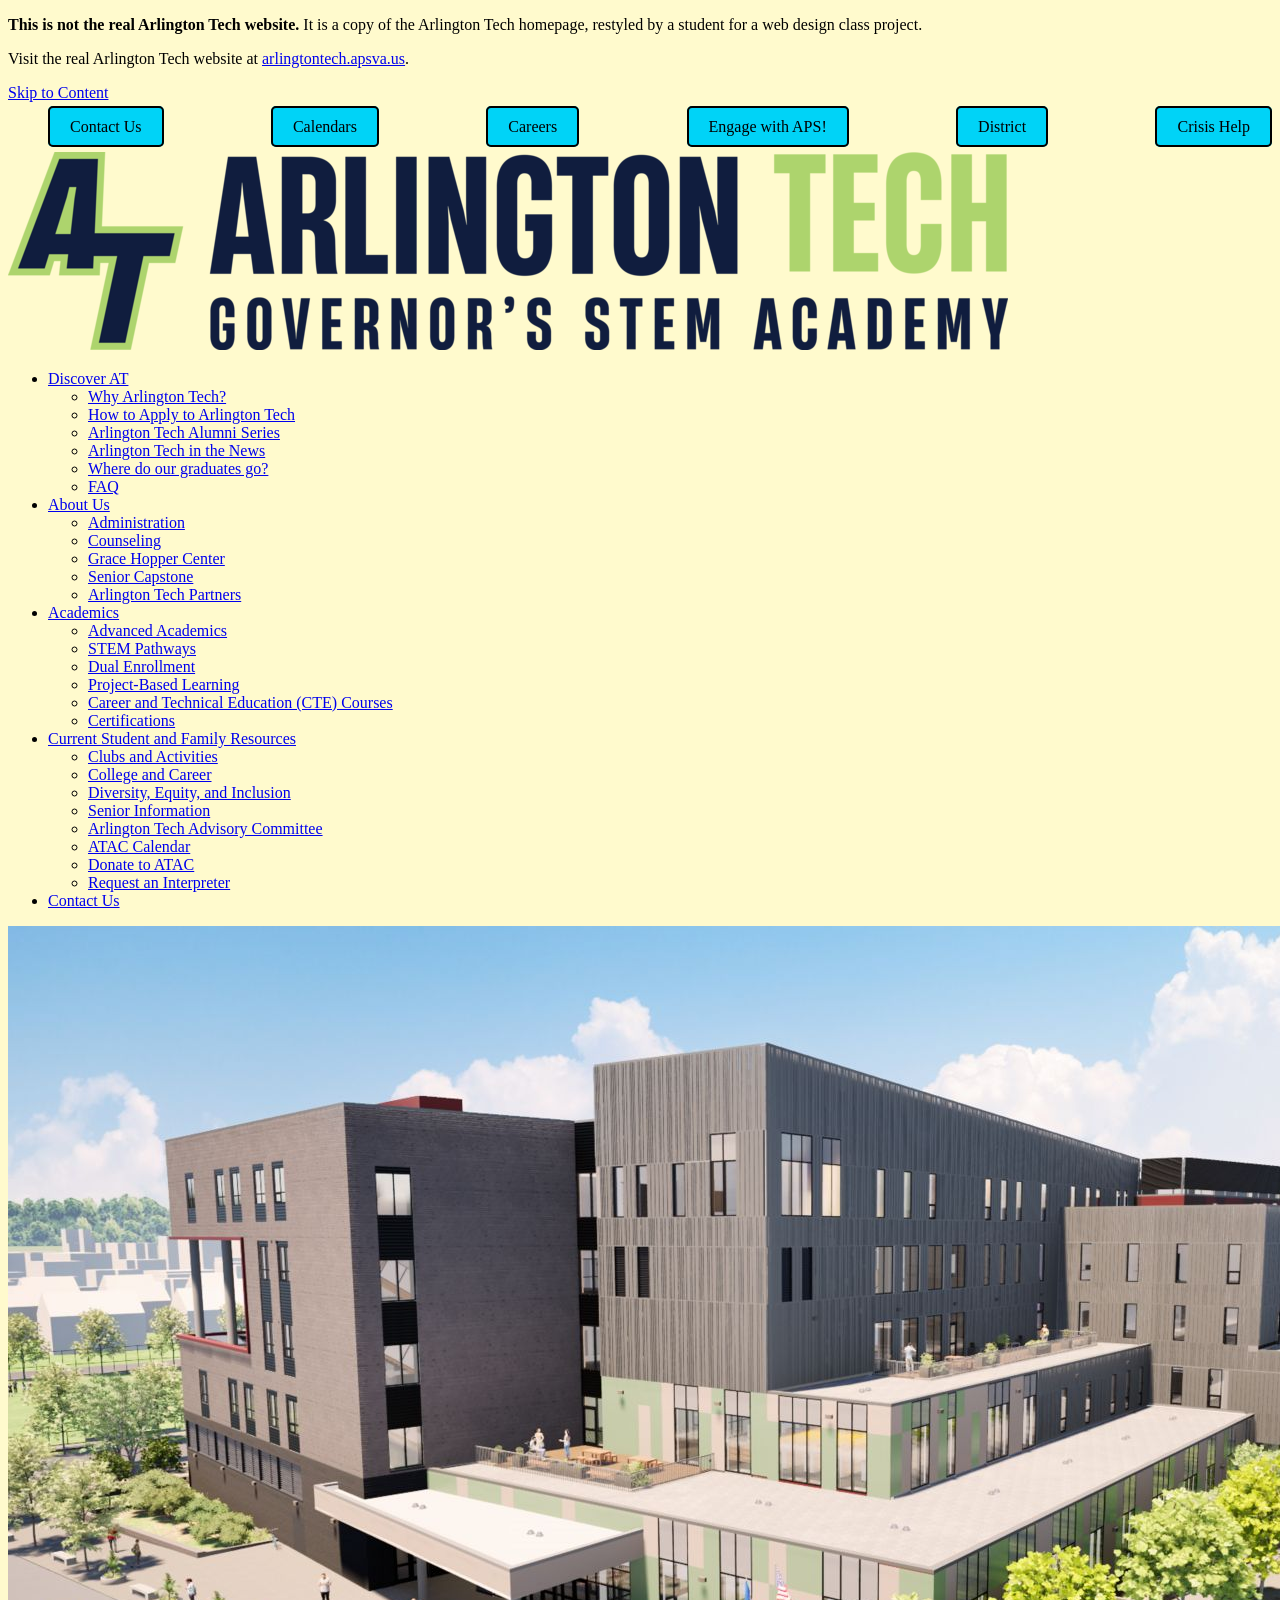
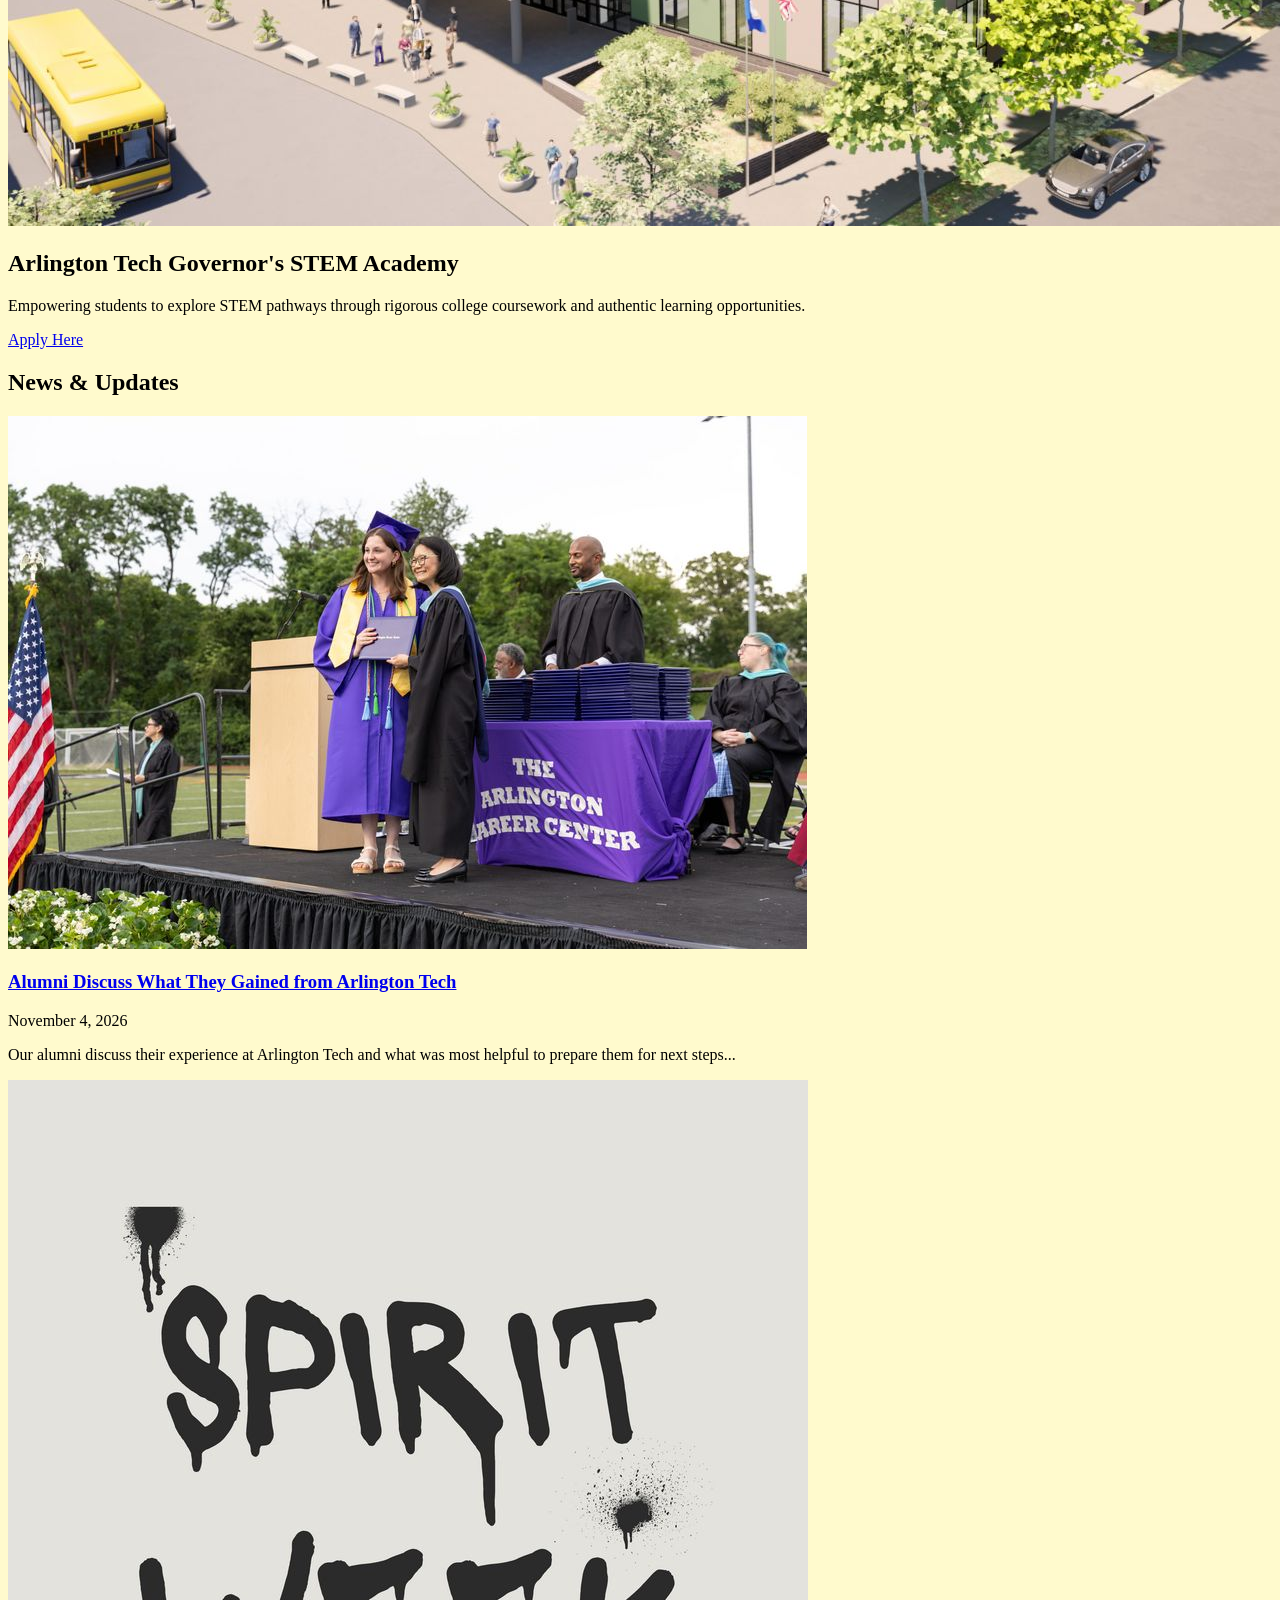
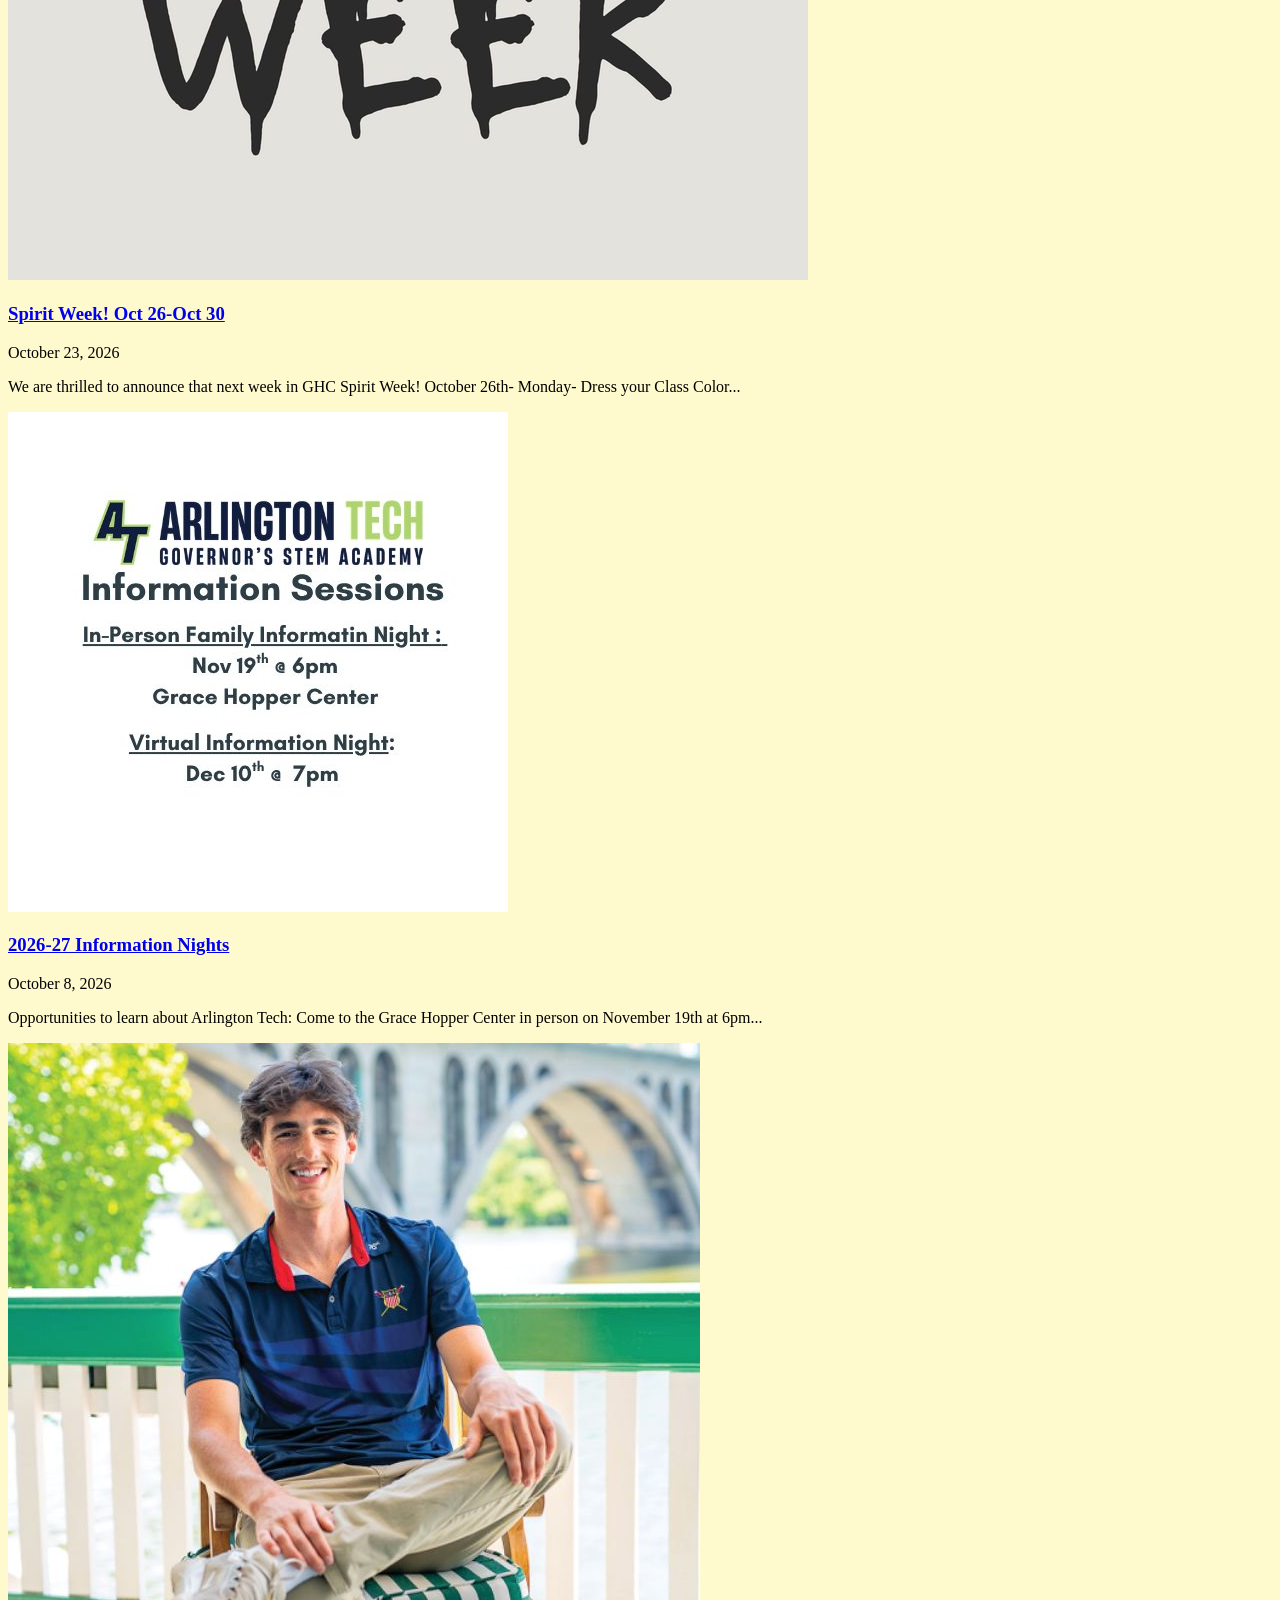
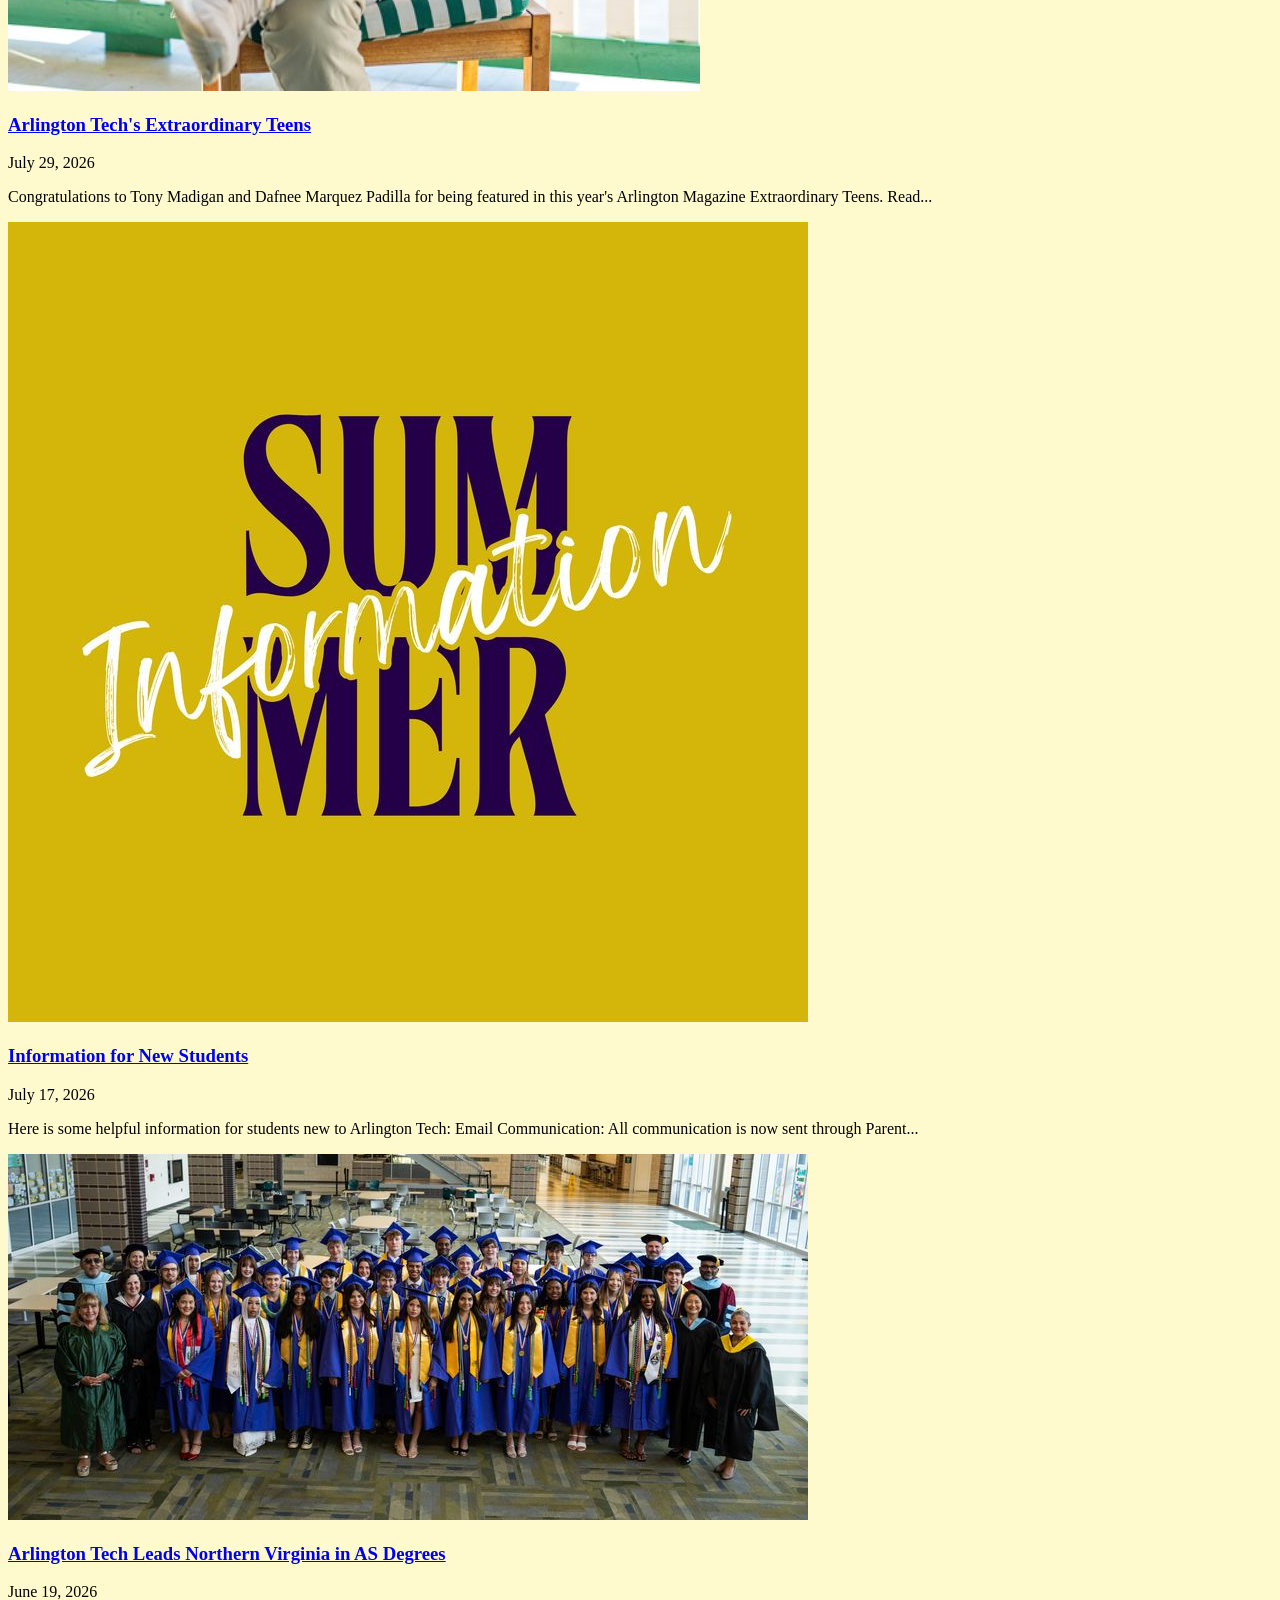
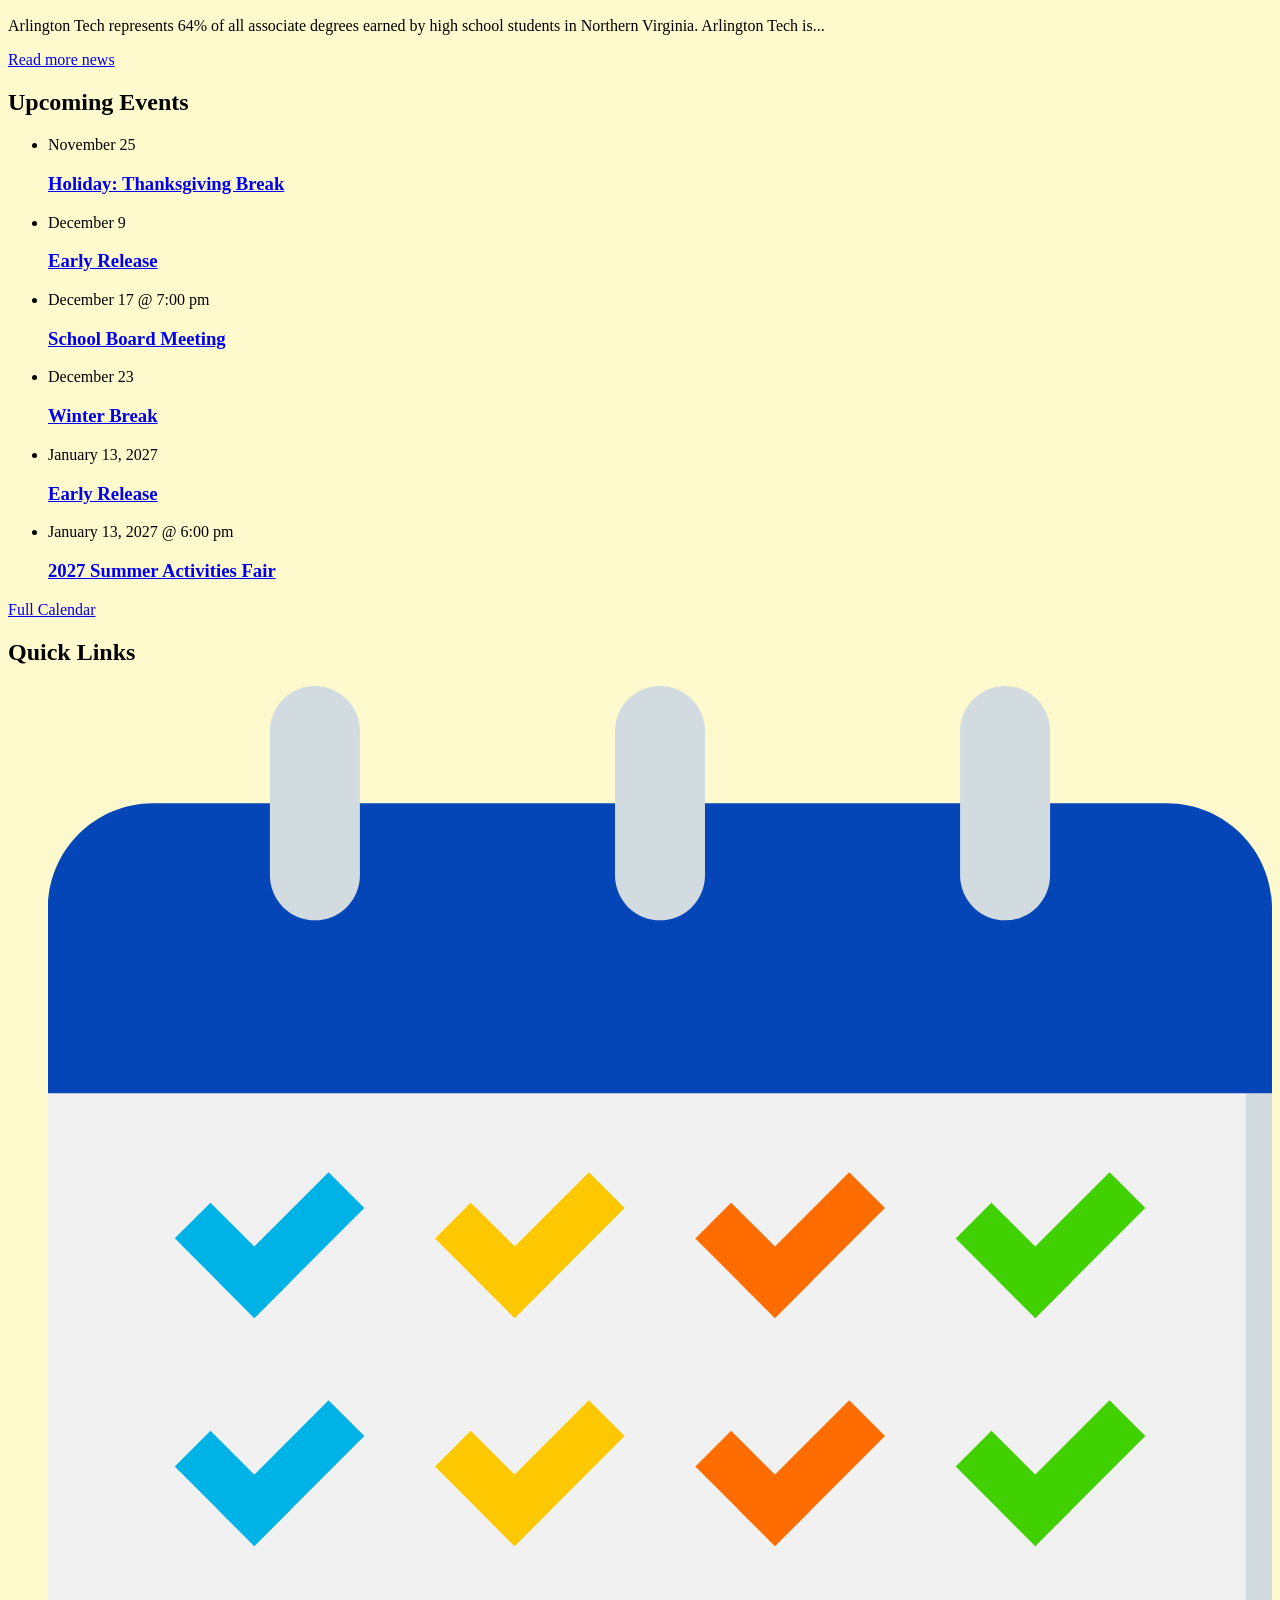
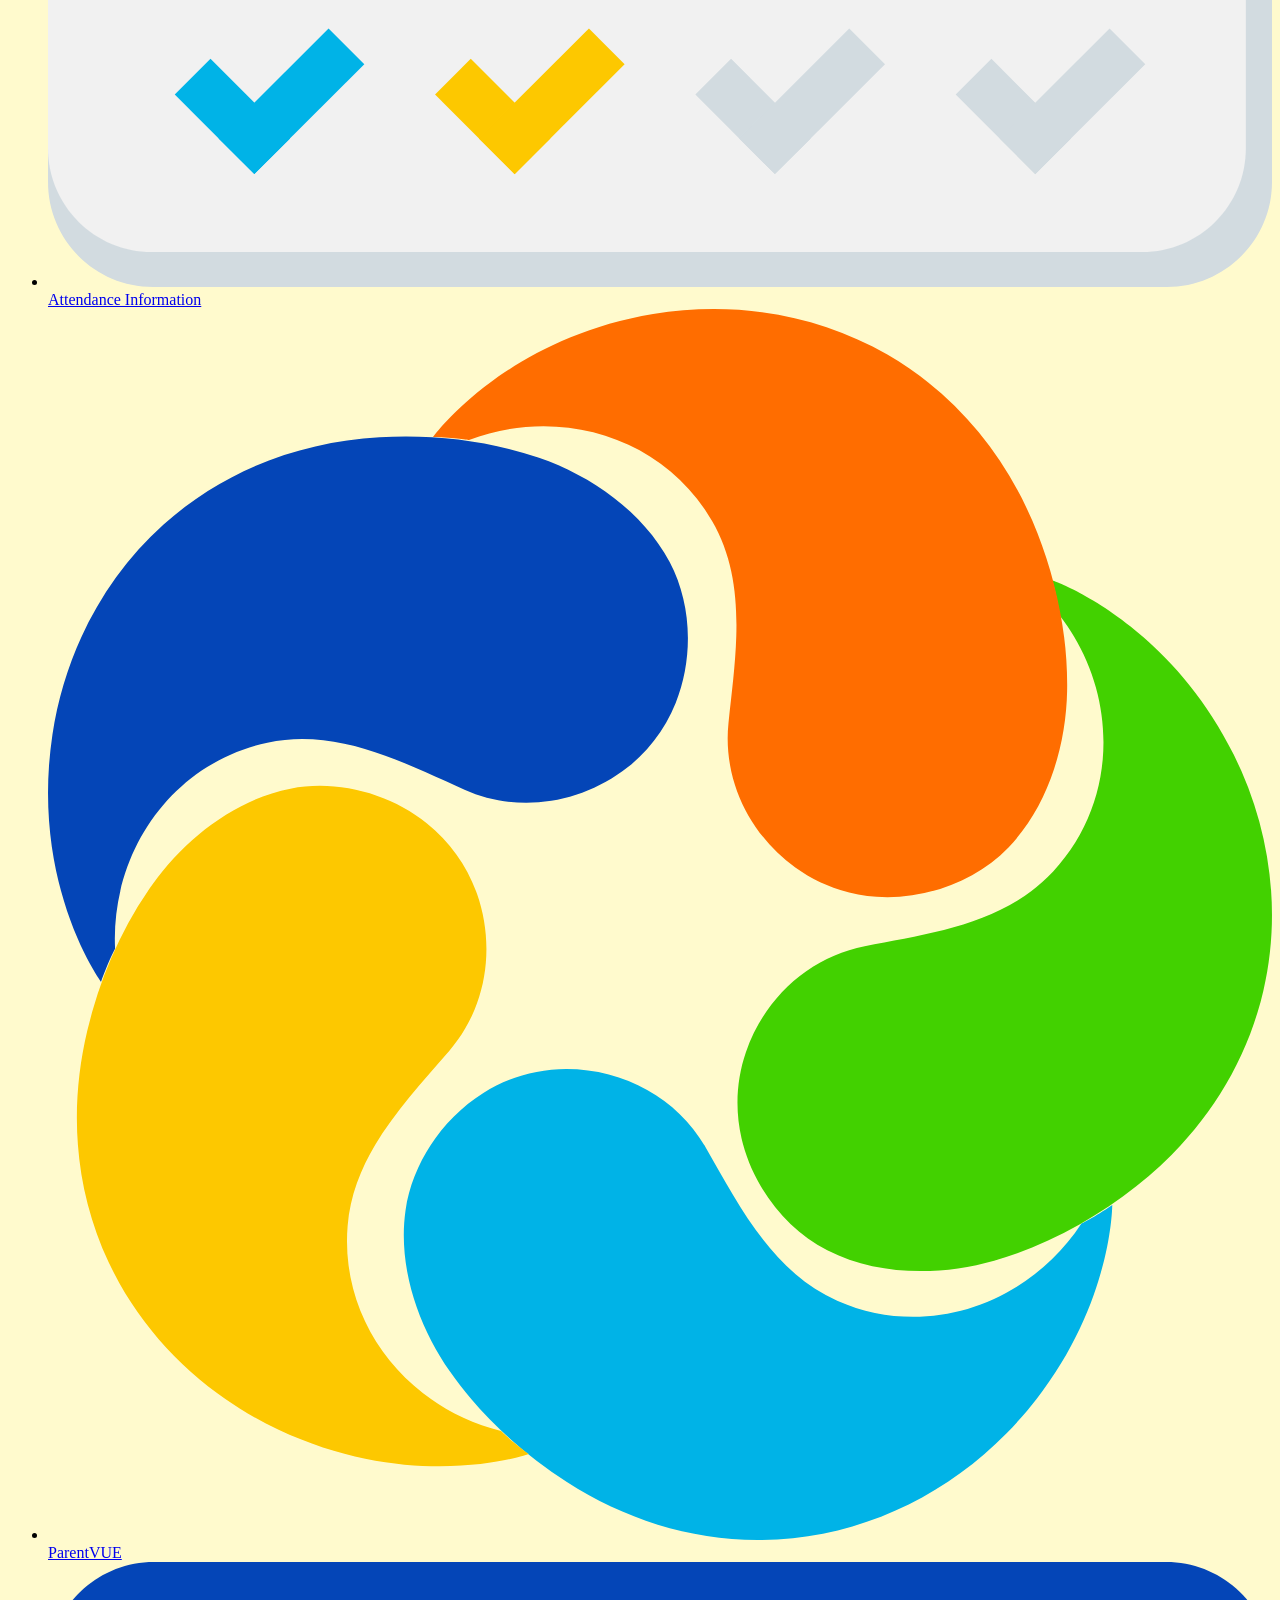
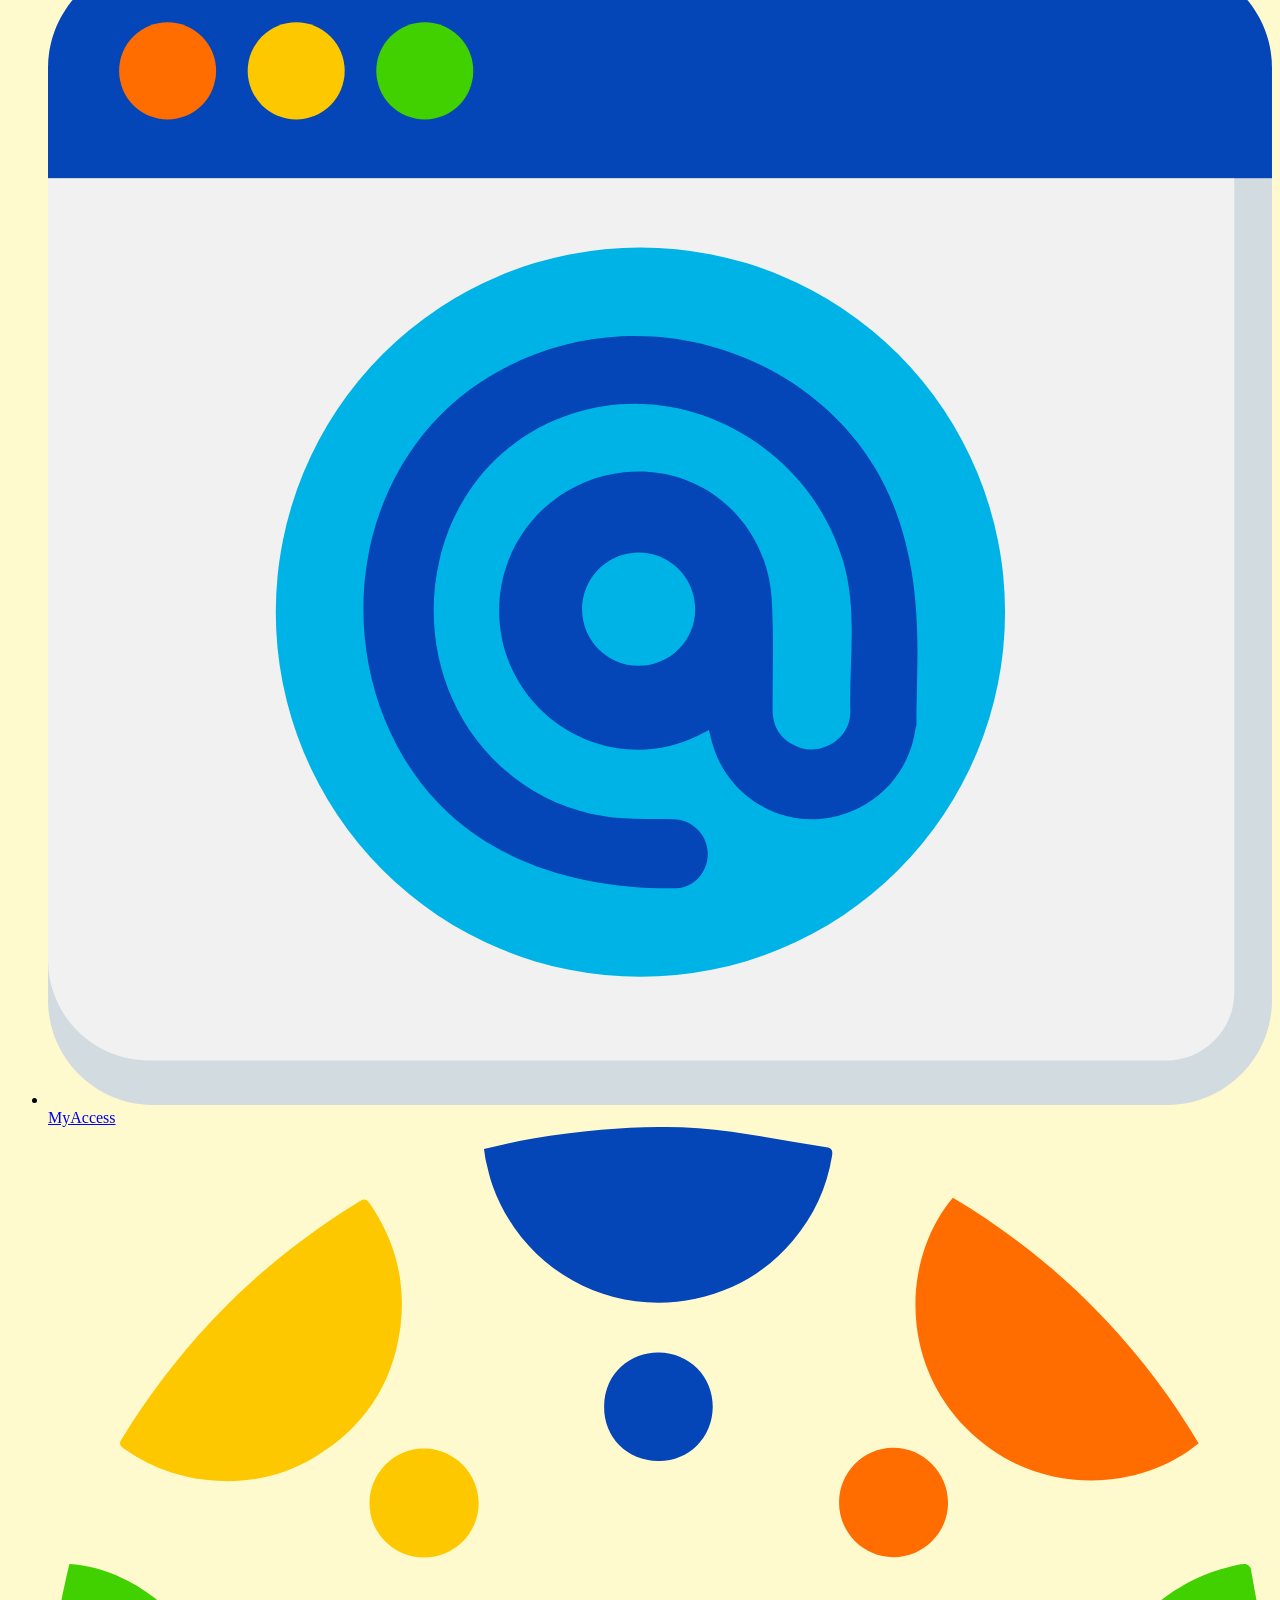
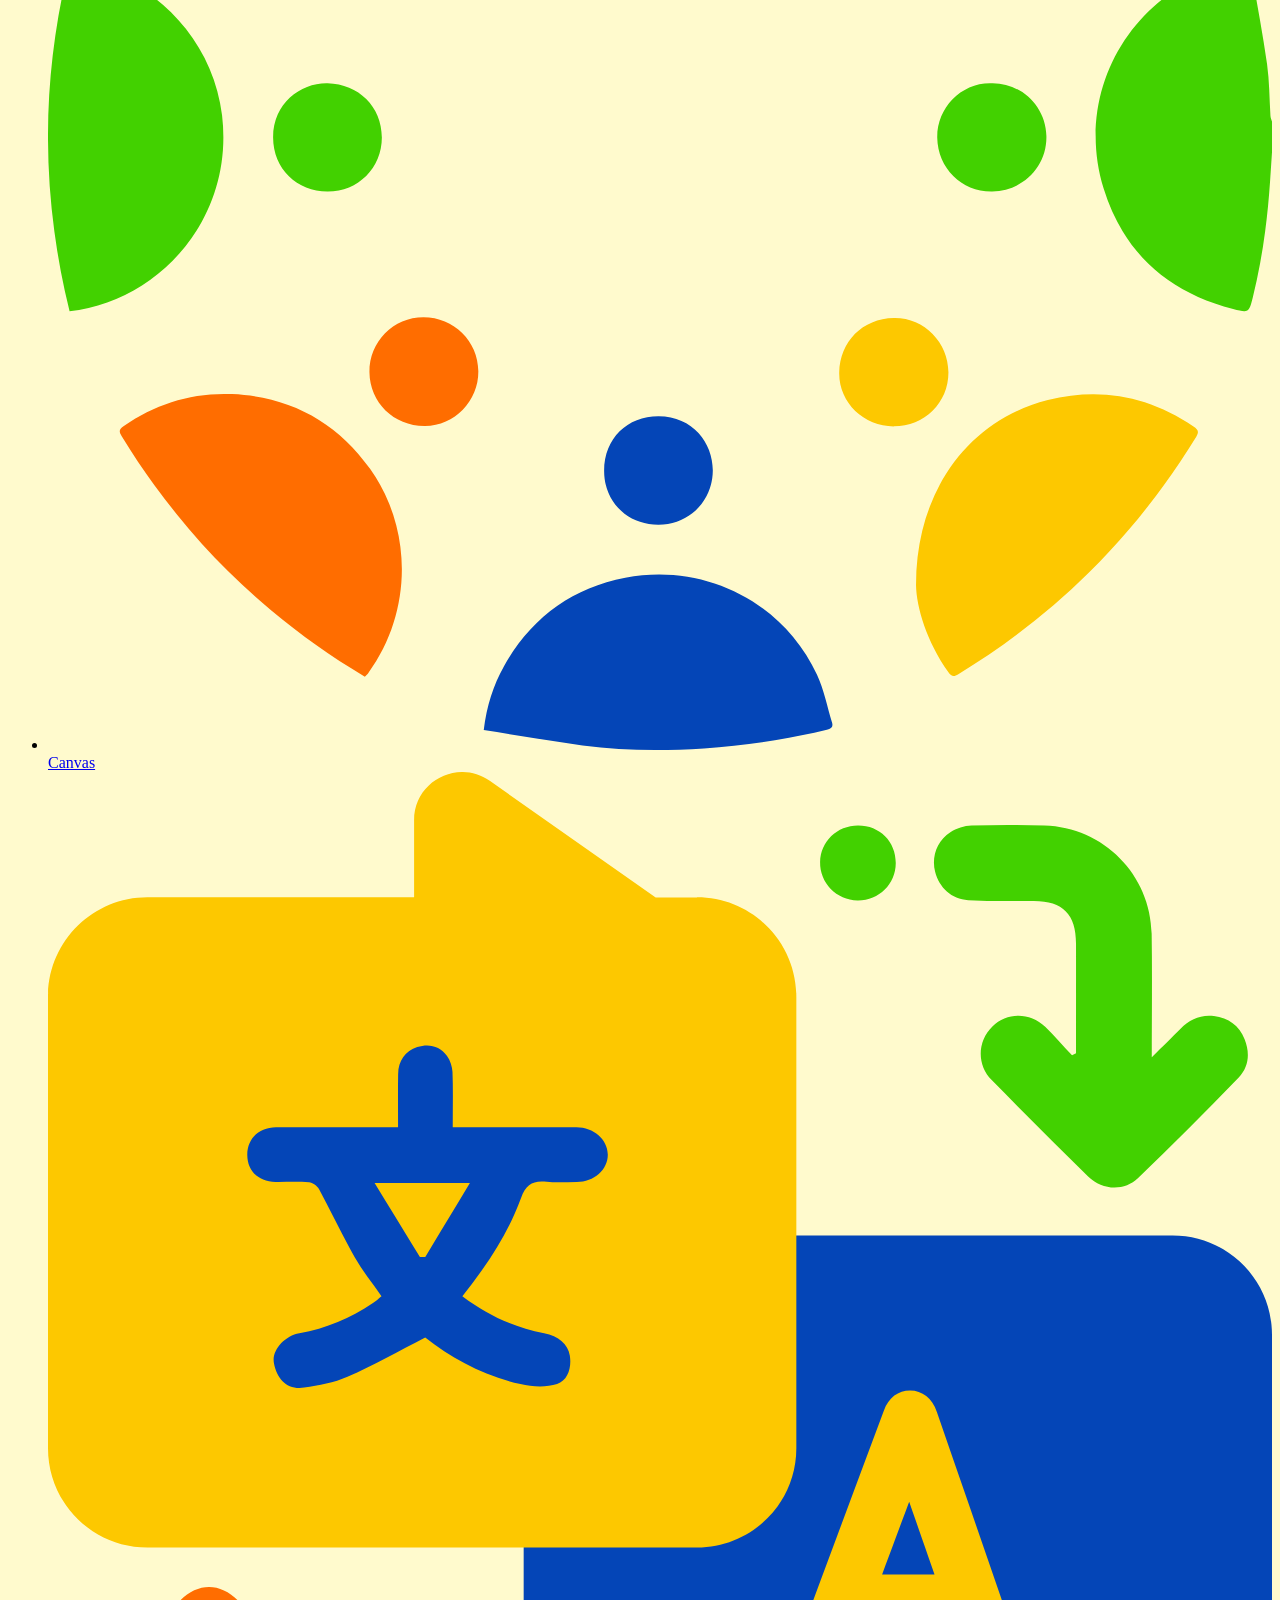
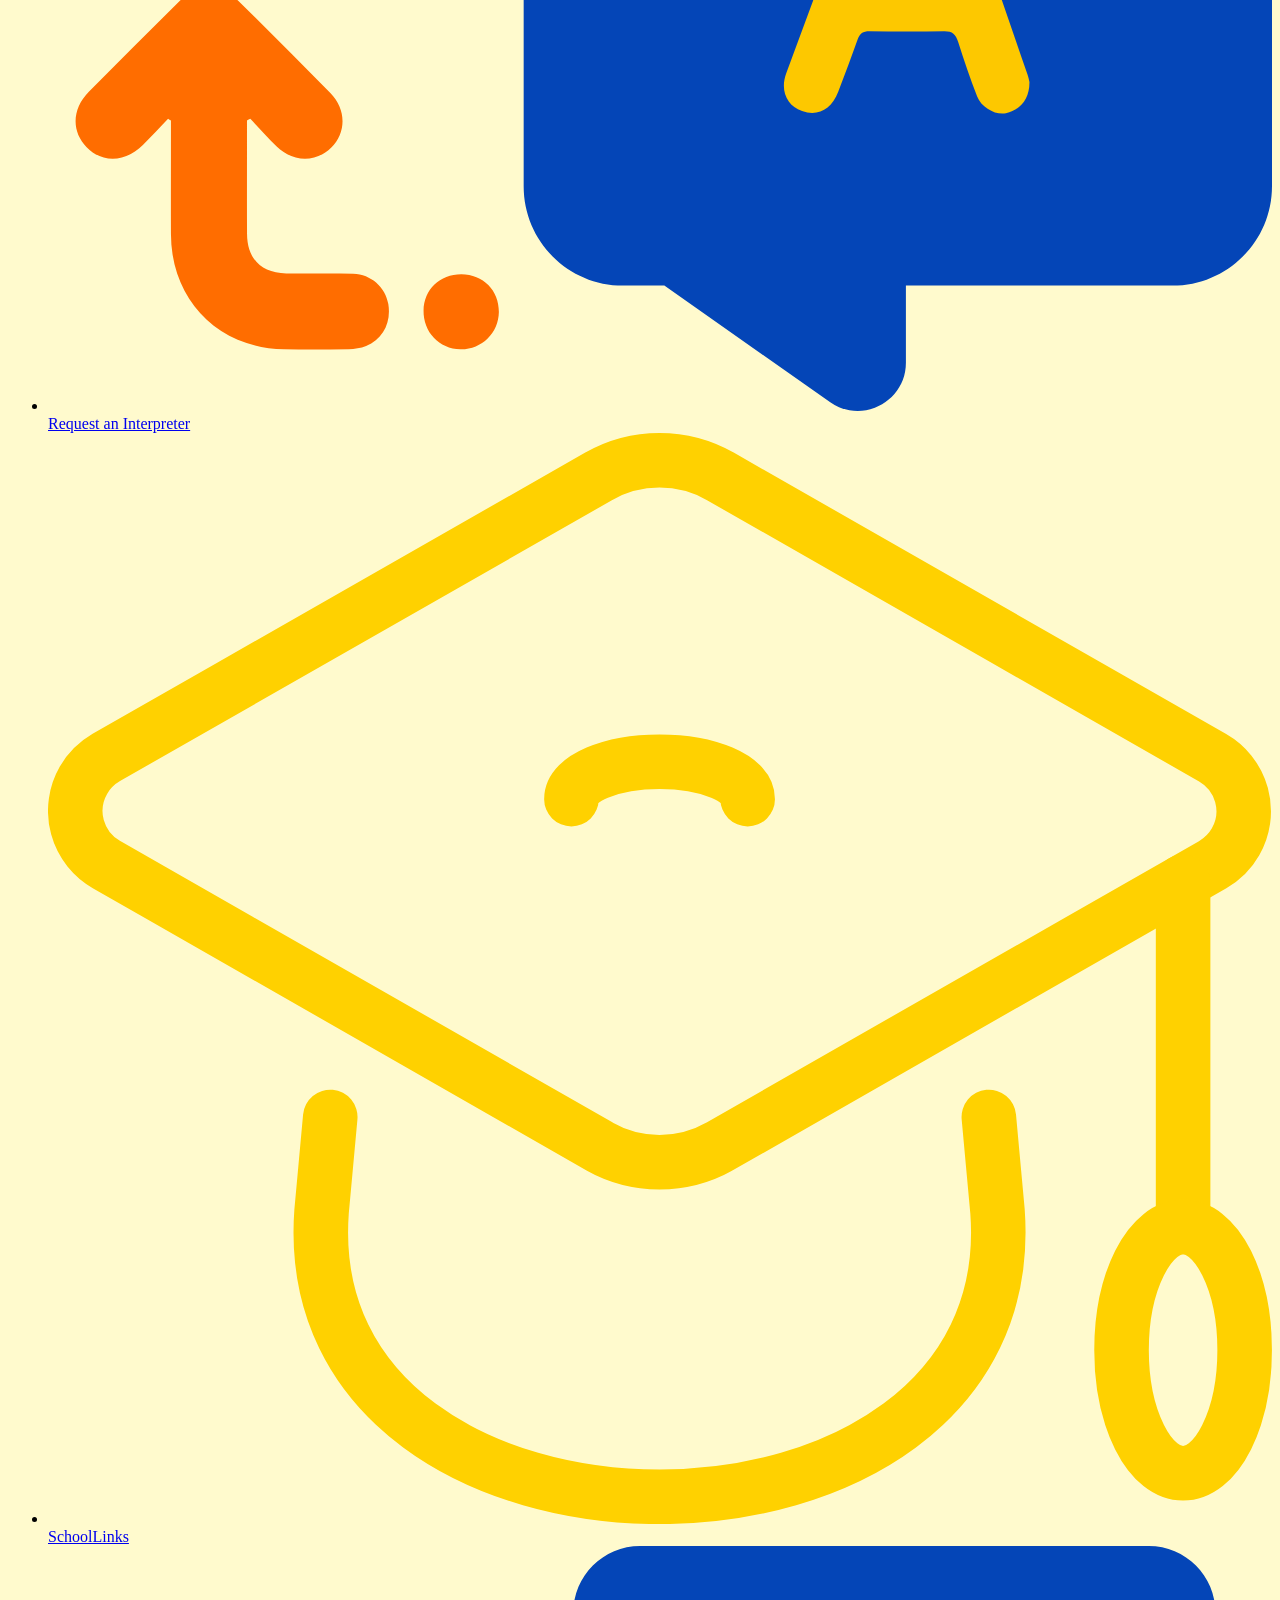
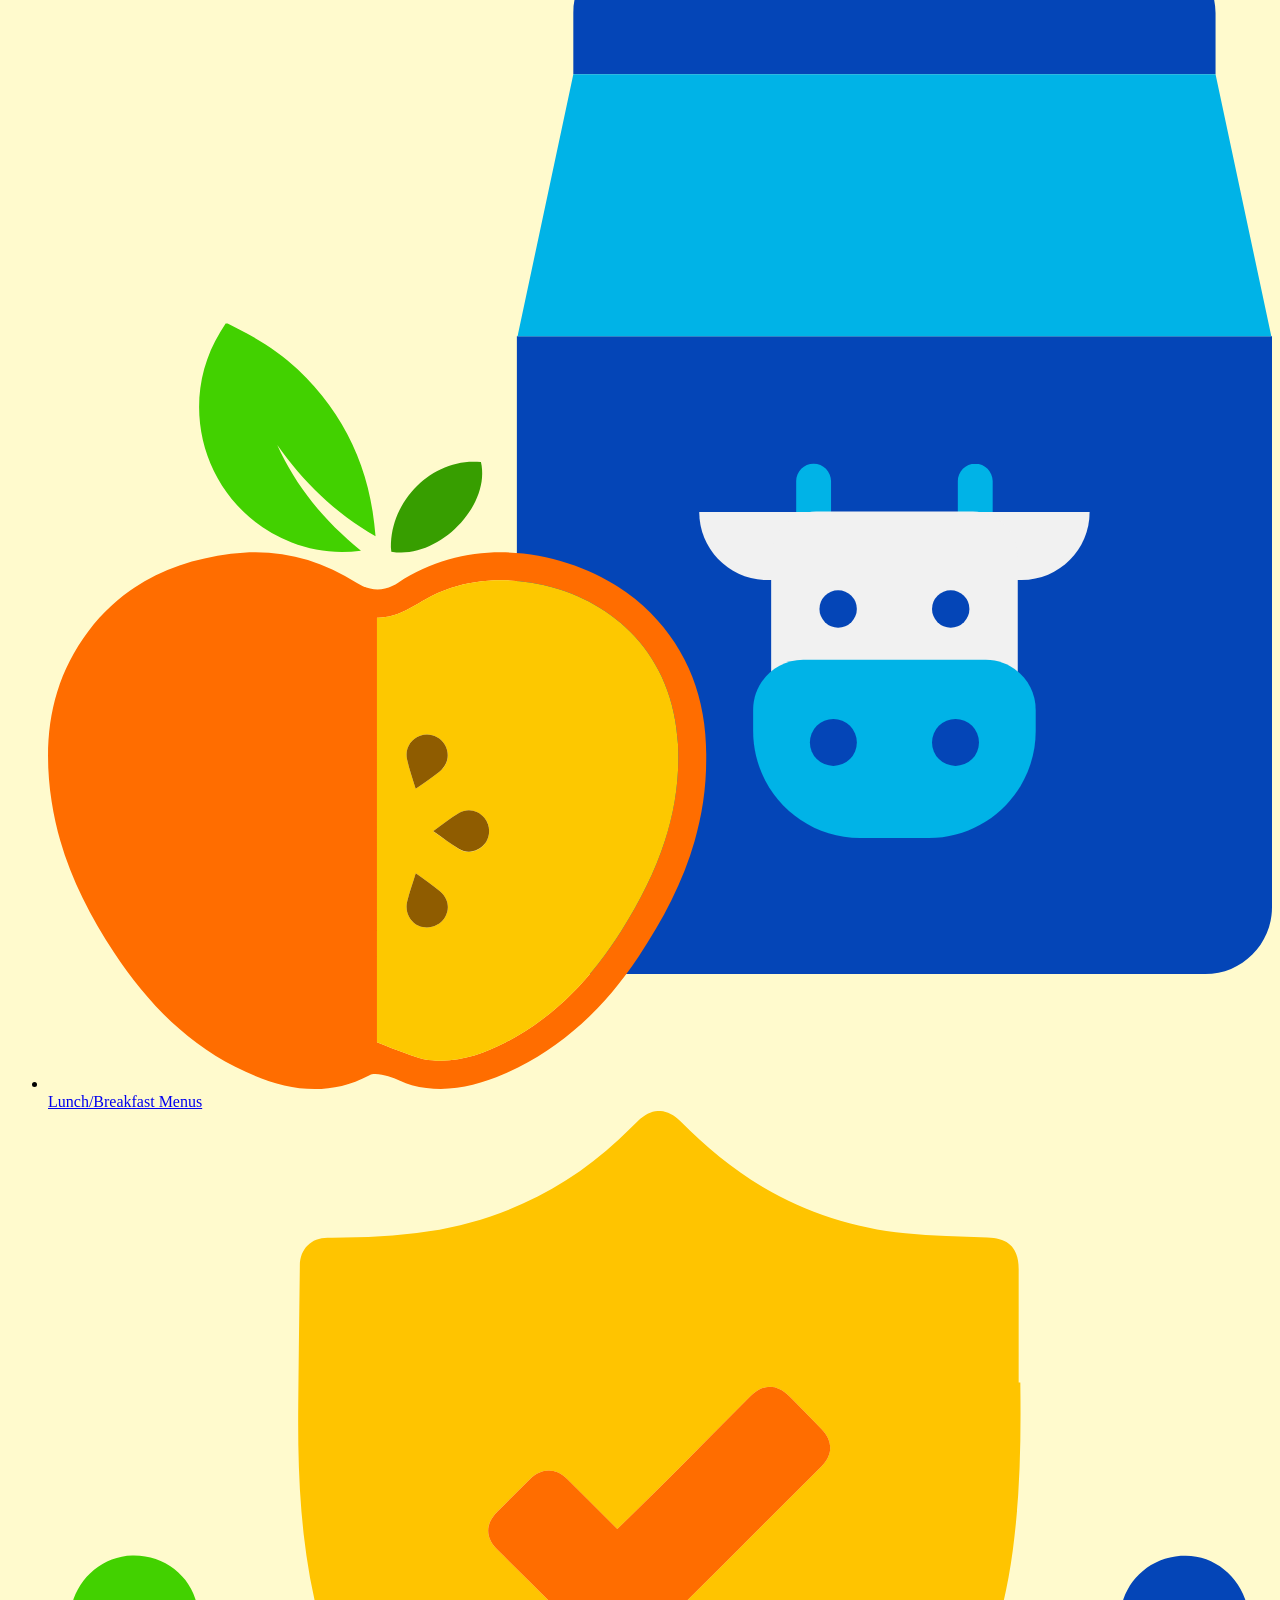
<file: projects/zen_garden/index.html>
<!DOCTYPE html>
<html lang="en">
<head>
<meta charset="utf-8">
<meta name="viewport" content="width=device-width, initial-scale=1">
<title>Arlington Tech Governor's STEM Academy (Class Project Copy)</title>
<link rel="stylesheet" href="style.css">
<!--
  ITD110 Zen Garden Project

  This HTML is a simplified copy of the Arlington Tech homepage
  (https://arlingtontech.apsva.us/), scraped in November 2026 for a class project.

  Your job is to write ALL of the CSS, in style.css.

  Rules for changing this file:
    - You MAY add div and span elements, and class and id attributes.
    - You MAY add link elements in the head (for fonts, or a favicon).
    - You MAY add the validator script that we use on every page.
    - You MAY NOT delete, reword, or reorder any of the content.
    - You MAY NOT add style attributes or a style element. All CSS goes in style.css.
    - You MAY NOT use tabindex.
    - You MAY NOT add img elements. Add your own images with CSS background-image.
-->
</head>
<body>

<aside id="disclaimer" aria-label="About this page">
  <p><strong>This is not the real Arlington Tech website.</strong>
  It is a copy of the Arlington Tech homepage, restyled by a student
  for a web design class project.</p>
  <p>Visit the real Arlington Tech website at
  <a href="https://arlingtontech.apsva.us/">arlingtontech.apsva.us</a>.</p>
</aside>

<a id="skip-link" href="#main">Skip to Content</a>

<header id="site-header">

  <nav id="utility-nav" aria-label="Arlington Public Schools">
    <ul>
      <li><a href="https://arlingtontech.apsva.us/contact-us">Contact Us</a></li>
      <li><a href="https://arlingtontech.apsva.us/calendar">Calendars</a></li>
      <li><a href="https://www.apsva.us/careers-aps/">Careers</a></li>
      <li><a href="https://www.apsva.us/engage/">Engage with APS!</a></li>
      <li><a href="https://www.apsva.us/">District</a></li>
      <li><a href="https://www.apsva.us/mental-health/#help">Crisis Help</a></li>
    </ul>
  </nav>

  <div id="branding">
    <a href="https://arlingtontech.apsva.us/" id="logo">
      <img src="images/at-logo.png" alt="Arlington Tech Governor's STEM Academy">
    </a>
  </div>

  <nav id="main-nav" aria-label="Main">
    <ul class="menu">
      <li class="menu-item">
        <a href="https://arlingtontech.apsva.us/about-arlington-tech/">Discover AT</a>
        <ul class="submenu">
          <li><a href="https://arlingtontech.apsva.us/why-arlington-tech/">Why Arlington Tech?</a></li>
          <li><a href="https://arlingtontech.apsva.us/apply-to-arlington-tech/">How to Apply to Arlington Tech</a></li>
          <li><a href="https://arlingtontech.apsva.us/arlington-tech-alumni-series/">Arlington Tech Alumni Series</a></li>
          <li><a href="https://arlingtontech.apsva.us/about-arlington-tech/arlington-tech-in-the-news/">Arlington Tech in the News</a></li>
          <li><a href="https://arlingtontech.apsva.us/where-do-our-graduates-go/">Where do our graduates go?</a></li>
          <li><a href="https://arlingtontech.apsva.us/faq/">FAQ</a></li>
        </ul>
      </li>
      <li class="menu-item">
        <a href="https://arlingtontech.apsva.us/about-arlington-tech/">About Us</a>
        <ul class="submenu">
          <li><a href="https://ghc.apsva.us/about-grace-hopper-center/contact-ghc/">Administration</a></li>
          <li><a href="https://careercenter.apsva.us/academic-advising-course-selection/">Counseling</a></li>
          <li><a href="https://arlingtontech.apsva.us/arlington-career-center/grace-hopper-center/">Grace Hopper Center</a></li>
          <li><a href="https://arlingtontech.apsva.us/capstone/">Senior Capstone</a></li>
          <li><a href="https://arlingtontech.apsva.us/capstone/arlington-tech-partners/">Arlington Tech Partners</a></li>
        </ul>
      </li>
      <li class="menu-item">
        <a href="https://arlingtontech.apsva.us/arlington-tech-academics/">Academics</a>
        <ul class="submenu">
          <li><a href="https://careercenter.apsva.us/programs/gifted-services/">Advanced Academics</a></li>
          <li><a href="https://arlingtontech.apsva.us/stem-pathways/">STEM Pathways</a></li>
          <li><a href="https://arlingtontech.apsva.us/dual-enrollment/">Dual Enrollment</a></li>
          <li><a href="https://arlingtontech.apsva.us/?page_id=677">Project-Based Learning</a></li>
          <li><a href="https://arlingtontech.apsva.us/career-and-technical-education-cte-courses/">Career and Technical Education (CTE) Courses</a></li>
          <li><a href="https://careercenter.apsva.us/certifications/">Certifications</a></li>
        </ul>
      </li>
      <li class="menu-item">
        <a href="https://arlingtontech.apsva.us/arlington-tech-advisory-committee-atac/">Current Student and Family Resources</a>
        <ul class="submenu">
          <li><a href="https://careercenter.apsva.us/clubs-activities-schedule/">Clubs and Activities</a></li>
          <li><a href="https://arlingtontech.apsva.us/college-and-career/">College and Career</a></li>
          <li><a href="https://careercenter.apsva.us/home-2-2/office-of-diversity-equity-inclusion/">Diversity, Equity, and Inclusion</a></li>
          <li><a href="https://arlingtontech.apsva.us/senior-information/">Senior Information</a></li>
          <li><a href="https://arlingtontech.apsva.us/arlington-tech-advisory-committee-atac/">Arlington Tech Advisory Committee</a></li>
          <li><a href="https://arlingtontech.apsva.us/arlington-tech-advisory-committee-atac/atac-calendar/">ATAC Calendar</a></li>
          <li><a href="https://arlingtontech.apsva.us/arlington-tech-advisory-committee-atac/donations-to-atac/">Donate to ATAC</a></li>
          <li><a href="https://arlingtontech.apsva.us/about-arlington-tech/request-an-interpreter/">Request an Interpreter</a></li>
        </ul>
      </li>
      <li class="menu-item">
        <a href="https://arlingtontech.apsva.us/contact-us/">Contact Us</a>
      </li>
    </ul>
  </nav>

</header>

<main id="main">

  <section id="hero">
    <img class="hero-image" src="images/hero.jpg"
         alt="Architect's rendering of a school building with multiple floors and terraces.">
    <div class="hero-text">
      <h1>Arlington Tech Governor's STEM Academy</h1>
      <p>Empowering students to explore STEM pathways through rigorous college
      coursework and authentic learning opportunities.</p>
      <a class="button" href="https://arlingtontech.apsva.us/apply-to-arlington-tech/">Apply Here</a>
    </div>
  </section>

  <section id="news">
    <h2>News &amp; Updates</h2>
    <div class="card-list">

      <article class="card">
        <img src="images/news-alumni.jpg" alt="Student graduating from ACC shakes the principal's hand.">
        <h3><a href="https://arlingtontech.apsva.us/2026/11/04/alumni-discuss-what-they-gained-from-arlington-tech/">Alumni Discuss What They Gained from Arlington Tech</a></h3>
        <p class="date"><time datetime="2026-11-04">November 4, 2026</time></p>
        <p>Our alumni discuss their experience at Arlington Tech and what was
        most helpful to prepare them for next steps...</p>
      </article>

      <article class="card">
        <img src="images/news-spirit-week.jpg" alt="Spirit Week">
        <h3><a href="https://arlingtontech.apsva.us/2026/10/23/spirit-week-oct-26-oct-30/">Spirit Week! Oct 26-Oct 30</a></h3>
        <p class="date"><time datetime="2026-10-23">October 23, 2026</time></p>
        <p>We are thrilled to announce that next week in GHC Spirit Week!
        October 26th- Monday- Dress your Class Color...</p>
      </article>

      <article class="card">
        <img src="images/news-info-nights.jpg" alt="Arlington Tech Information Sessions: In-Person Family Information Night, November 19 at 6pm at the Grace Hopper Center. Virtual Information Night, December 10 at 7pm.">
        <h3><a href="https://arlingtontech.apsva.us/2026/10/08/2026-27-information-nights/">2026-27 Information Nights</a></h3>
        <p class="date"><time datetime="2026-10-08">October 8, 2026</time></p>
        <p>Opportunities to learn about Arlington Tech: Come to the Grace
        Hopper Center in person on November 19th at 6pm...</p>
      </article>

      <article class="card">
        <img src="images/news-extraordinary-teens.jpg" alt="Student sits and smiles at the camera">
        <h3><a href="https://arlingtontech.apsva.us/2026/07/29/arlington-techs-extraordinary-teens/">Arlington Tech's Extraordinary Teens</a></h3>
        <p class="date"><time datetime="2026-07-29">July 29, 2026</time></p>
        <p>Congratulations to Tony Madigan and Dafnee Marquez Padilla for being
        featured in this year's Arlington Magazine Extraordinary Teens. Read...</p>
      </article>

      <article class="card">
        <img src="images/news-new-students.jpg" alt="Summer Information">
        <h3><a href="https://arlingtontech.apsva.us/2026/07/17/information-for-new-students/">Information for New Students</a></h3>
        <p class="date"><time datetime="2026-07-17">July 17, 2026</time></p>
        <p>Here is some helpful information for students new to Arlington Tech:
        Email Communication: All communication is now sent through Parent...</p>
      </article>

      <article class="card">
        <img src="images/news-as-degrees.jpg" alt="A group of graduates with faculty and school leaders">
        <h3><a href="https://arlingtontech.apsva.us/2026/06/19/arlington-tech-leads-in-as-degrees/">Arlington Tech Leads Northern Virginia in AS Degrees</a></h3>
        <p class="date"><time datetime="2026-06-19">June 19, 2026</time></p>
        <p>Arlington Tech represents 64% of all associate degrees earned by high
        school students in Northern Virginia. Arlington Tech is...</p>
      </article>

    </div>
    <p class="more-link"><a href="https://arlingtontech.apsva.us/category/news/">Read more news</a></p>
  </section>

  <section id="events">
    <h2>Upcoming Events</h2>
    <ul class="event-list">
      <li class="event">
        <p class="event-date"><time datetime="2026-11-25">November 25</time></p>
        <h3><a href="https://arlingtontech.apsva.us/event/holiday-thanksgiving-break-4/">Holiday: Thanksgiving Break</a></h3>
      </li>
      <li class="event">
        <p class="event-date"><time datetime="2026-12-09">December 9</time></p>
        <h3><a href="https://arlingtontech.apsva.us/event/early-release-2/">Early Release</a></h3>
      </li>
      <li class="event">
        <p class="event-date"><time datetime="2026-12-17T19:00">December 17 @ 7:00 pm</time></p>
        <h3><a href="https://arlingtontech.apsva.us/event/school-board-meeting-86/">School Board Meeting</a></h3>
      </li>
      <li class="event">
        <p class="event-date"><time datetime="2026-12-23">December 23</time></p>
        <h3><a href="https://arlingtontech.apsva.us/event/winter-break-5/">Winter Break</a></h3>
      </li>
      <li class="event">
        <p class="event-date"><time datetime="2027-01-13">January 13, 2027</time></p>
        <h3><a href="https://arlingtontech.apsva.us/event/early-release-3/">Early Release</a></h3>
      </li>
      <li class="event">
        <p class="event-date"><time datetime="2027-01-13T18:00">January 13, 2027 @ 6:00 pm</time></p>
        <h3><a href="https://arlingtontech.apsva.us/event/2027-summer-activities-fair/">2027 Summer Activities Fair</a></h3>
      </li>
    </ul>
    <p class="more-link"><a href="https://arlingtontech.apsva.us/calendar/">Full Calendar</a></p>
  </section>

  <section id="quick-links">
    <h2>Quick Links</h2>
    <ul class="quick-link-list">
      <li><a href="https://careercenter.apsva.us/home-2-2/attendance-information/"><img src="images/icons/attendance.svg" alt=""> Attendance Information</a></li>
      <li><a href="https://va-arl-psv.edupoint.com/PXP2_Login.aspx"><img src="images/icons/parentvue.svg" alt=""> ParentVUE</a></li>
      <li><a href="https://myaccess.apsva.us/portal"><img src="images/icons/myaccess.svg" alt=""> MyAccess</a></li>
      <li><a href="https://apsva.instructure.com/"><img src="images/icons/canvas.svg" alt=""> Canvas</a></li>
      <li><a href="https://arlingtontech.apsva.us/about-arlington-tech/request-an-interpreter/"><img src="images/icons/interpreter.svg" alt=""> Request an Interpreter</a></li>
      <li><a href="https://www.apsva.us/college-career-corner/resources/schoolinks/"><img src="images/icons/schoolinks.svg" alt=""> SchoolLinks</a></li>
      <li><a href="https://schools.mealviewer.com/school/ArlingtonCareerCenter"><img src="images/icons/menus.svg" alt=""> Lunch/Breakfast Menus</a></li>
      <li><a href="https://forms.office.com/pages/responsepage.aspx?id=pgg3Mem3LEmsevGXNPP3AjDViDcRXspIgzp-yRpn-FRUREY2SVZUUVBPNUhWNkJXRUxONTZNUEFEMS4u"><img src="images/icons/report.svg" alt=""> Report Bullying/Harassment</a></li>
      <li><a href="https://accchronicle.net/"><img src="images/icons/chronicle.svg" alt=""> ACC Chronicle</a></li>
      <li><a href="https://careercenter.apsva.us/online-payment-tools/"><img src="images/icons/payment.svg" alt=""> Online Payment Tools</a></li>
      <li><a href="https://careercenter.apsva.us/resources-and-links-for-aps-military-families/"><img src="images/icons/military.svg" alt=""> Resources for Military Families</a></li>
    </ul>
  </section>

</main>

<footer id="site-footer">

  <section id="school-contact" aria-label="Arlington Tech contact information">
    <h2>Arlington Tech</h2>
    <p>Dr. Michelle Van Lare, Program Coordinator</p>
    <address>
      800 S. Walter Reed Drive<br>
      Arlington, VA 22204<br>
      Phone: <a href="tel:+17032285800">703-228-5800</a>
    </address>
  </section>

  <section id="district-contact" aria-label="Arlington Public Schools contact information">
    <a href="https://www.apsva.us/"><img src="images/aps-logo.png" alt="Arlington Public Schools"></a>
    <address>
      2110 Washington Blvd<br>
      Arlington, VA 22204<br>
      <a href="tel:+17032288000">(703) 228-8000</a>
    </address>
  </section>

  <nav id="footer-nav" aria-label="District policies">
    <ul>
      <li><a href="https://www.apsva.us/contact-aps/">Contact APS</a></li>
      <li><a href="https://www.apsva.us/ada-accessibility/">ADA Accessibility</a></li>
      <li><a href="https://www.apsva.us/departments/division-counsel/foia-requests/">FOIA (Freedom of Information Act)</a></li>
      <li><a href="https://www.apsva.us/titlei/home-school-connection/#parentrights">Parental Right to Information</a></li>
      <li><a href="https://www.apsva.us/departments/division-counsel/ferpa/">FERPA</a></li>
      <li><a href="https://www.apsva.us/language-services/#interpreter">Request an Interpreter</a></li>
    </ul>
  </nav>

  <div id="social">
    <a href="https://www.instagram.com/arlingtontech/"><img src="images/icons/instagram.svg" alt="Arlington Tech on Instagram"></a>
  </div>

  <div id="legal">
    <p>Arlington Public Schools prohibits discrimination on the basis of race,
    national origin, creed, color, religion, gender, age, economic status,
    sexual orientation, marital status, genetic information, gender identity or
    expression, and/or disability. This policy provides equal access to courses
    and programs, counseling services, physical education and athletics,
    vocational education, instructional materials and extra-curricular
    activities.</p>
    <p>These webpages may contain links to websites that are outside of the
    Arlington Public Schools network. APS does not control the content or
    relevancy of these outside sites.</p>
    <p id="copyright">&copy; 2026 Arlington Tech.</p>
  </div>

</footer>

</body>
</html>
</file>
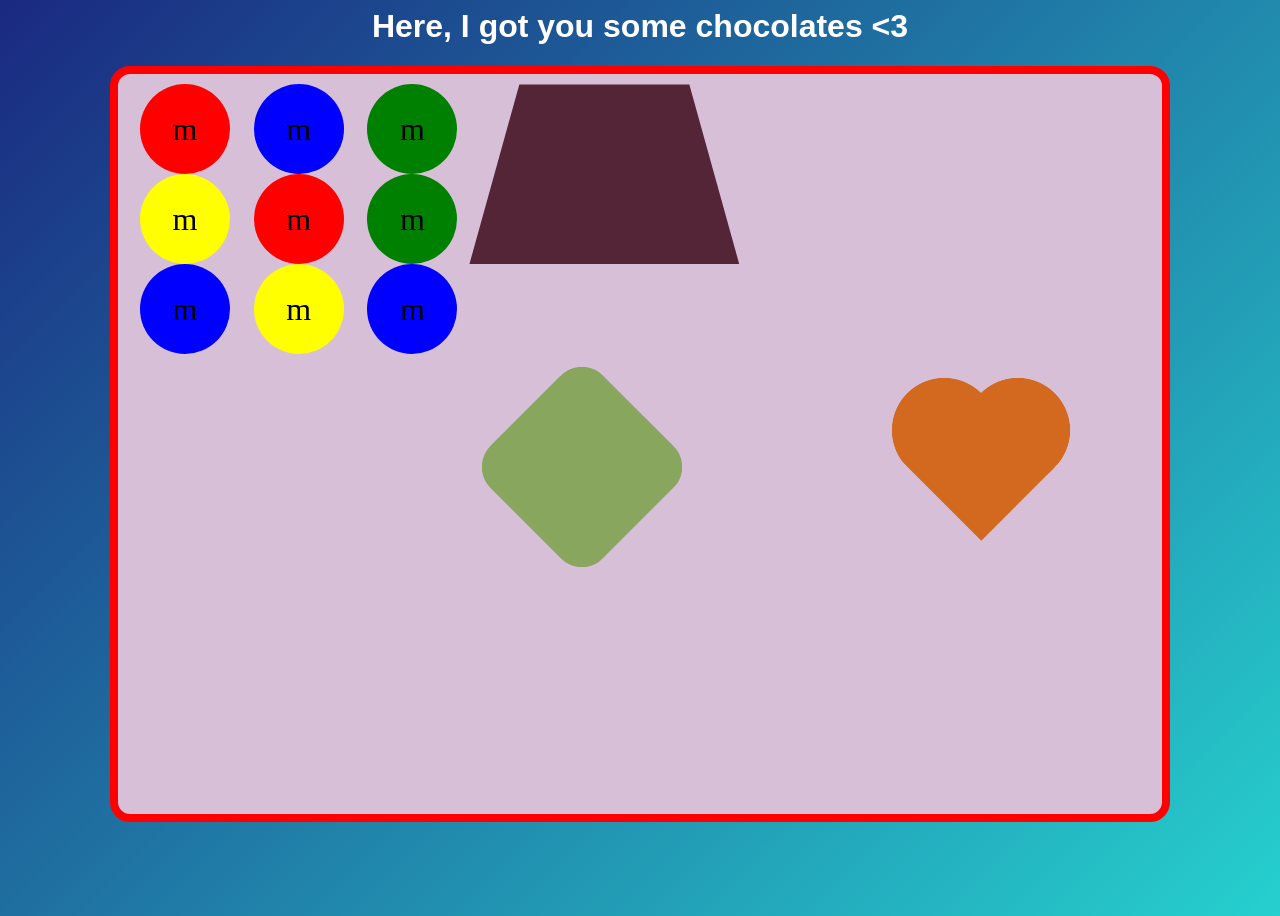
<file: practice/chocolates.html>
<html>
    <head>
        <style>
            body{
                background: linear-gradient(135deg, #1a2980, #26d0ce);
                height: 100vh;
            }
            h1{
                text-align: center;
                font-family: Tahoma, sans-serif;
                color: white;
            }
            .container {
              display: grid;
              width: 80vw;
              height: 80vh;
              margin: auto;
              grid-template-columns: 1fr 1fr 1fr;
              grid-template-rows: 1fr 1fr 1fr;
              background-color: Thistle;
              padding: 10px;
              border-radius: 20px;
              border: 8px solid red;
            }
		/* HTML: <div class="trapezoid"></div> */
.trapezoid {
  --p: 50px; /* control the shape (can be percentage) */
  height: 180px;
  aspect-ratio: 3/2;
  clip-path: polygon(var(--p) 0,calc(100% - var(--p)) 0,100% 100%,0 100%);
  background: #542437;
}
		#trap{
		grid-column-start: 2;
		grid-column-end:3;
		grid-row-start:1;
		}
		.rhombus {
  --r: 30px; /* the radius */
  
  height: 200px; /* adjust to control the size  */
  aspect-ratio: 1;
  margin: calc(tan(22.5deg)*var(--r));
  clip-path: polygon(50% 0,100% 50%,50% 100%,0 50%) margin-box;
  --_g:/calc(2*var(--r)) calc(2*var(--r)) 
    radial-gradient(#000 70%,#0000 72%);
  --_s:calc(100% - (1 - tan(22.5deg))*var(--r));
  mask:
    conic-gradient(#000 0 0) no-repeat 50%/var(--_s) var(--_s),
    top var(--_g) no-repeat space,left var(--_g) space no-repeat;
  background: #88A65E;
}
            .heart {
              height: 20vh; /* adjust to control the size */
              aspect-ratio: 1;
              --_m: radial-gradient(#000 69%,#0000 70%) 84.5%/50%;
              -webkit-mask-box-image: var(--_m);
                         mask-border: var(--_m);
              clip-path: polygon(-41% 0,50% 91%, 141% 0);
              background-color: chocolate;
              margin: auto;
            }
            /* fallback until better support for mask-border */
            @supports not (-webkit-mask-box-image: var(--_m)) { 
              .heart {
                mask:
                 radial-gradient(at 70% 31%,#000 29%,#0000 30%),
                 radial-gradient(at 30% 31%,#000 29%,#0000 30%),
                 conic-gradient(#000 0 0) bottom/100% 50% no-repeat;
              }
	
            }
		#square{
		grid-column-start:2;
		grid-row-start:2;
		}
            #chocolateheart{
                grid-column-start: 3;
                grid-row-start:2;
            }
            .lilbits{
                grid-column-start: 1;
                grid-row-start: 1;
                display: grid;
              grid-template-columns: 1fr 1fr 1fr;
              grid-template-rows: 1fr 1fr 1fr;
            }
            #mnm{
                grid-column-start:1;
                grid-row-start:1;
                width:10vh;
                height:10vh;
                background-color:red;
                border-radius:50%;
                margin: auto;
                display: grid;
                place-items: center;
                font-size: 2em;
            }
            #mnm1{
                grid-column-start:2;
                grid-row-start:1;
                width:10vh;
                height:10vh;
                background-color:blue;
                border-radius:50%;
                margin: auto;
                display: grid;
                place-items: center;
                font-size: 2em;
            }
            #mnm2{
                grid-column-start:3;
                grid-row-start:1;
                width:10vh;
                height:10vh;
                background-color:green;
                border-radius:50%;
                margin: auto;
                display: grid;
                place-items: center;
                font-size: 2em;
            }
            #mnm3{
                grid-column-start:1;
                grid-row-start:2;
                width:10vh;
                height:10vh;
                background-color:yellow;
                border-radius:50%;
                margin: auto;
                display: grid;
                place-items: center;
                font-size: 2em;
            }
            #mnm4{
                grid-column-start:2;
                grid-row-start:2;
                width:10vh;
                height:10vh;
                background-color:red;
                border-radius:50%;
                margin: auto;
                display: grid;
                place-items: center;
                font-size: 2em;
            }
            #mnm5{
                grid-column-start:3;
                grid-row-start:2;
                width:10vh;
                height:10vh;
                background-color:green;
                border-radius:50%;
                margin: auto;
                display: grid;
                place-items: center;
                font-size: 2em;
            }
            #mnm6{
                grid-column-start:1;
                grid-row-start:3;
                width:10vh;
                height:10vh;
                background-color:blue;
                border-radius:50%;
                margin: auto;
                display: grid;
                place-items: center;
                font-size: 2em;
            }
            #mnm7{
                grid-column-start:2;
                grid-row-start:3;
                width:10vh;
                height:10vh;
                background-color:yellow;
                border-radius:50%;
                margin: auto;
                display: grid;
                place-items: center;
                font-size: 2em;
            }
            #mnm8{
                grid-column-start:3;
                grid-row-start:3;
                width:10vh;
                height:10vh;
                background-color:blue;
                border-radius:50%;
                margin: auto;
                display: grid;
                place-items: center;
                font-size: 2em;
            }
        </style>
    </head>
    <body>
        <h1>Here, I got you some chocolates &lt;3</h1>
        <div class="container">
            <div class="heart" id="chocolateheart"></div>
            <div class="lilbits">
                <div id="mnm">
                m
                </div>
		<div id="mnm1">
		m
		</div>
		<div id="mnm2">
		m
		</div>
		<div id="mnm3">
		m
		</div>
		<div id="mnm4">
		m
		</div>
		<div id="mnm5">
		m
		</div>
		<div id="mnm6">
		m
		</div>
		<div id="mnm7">
		m
		</div>
		<div id="mnm8">
		m
		</div>
                <!-- TODO: Add some more divs here, and style them
                    to fill in the 'lilbits' part of the chocolate box -->
            </div>
		<div class="rhombus" id="square"></div>
		<div class="trapezoid" id="trap"></div>
            <!-- TODO: Add some more divs here, and style them
                to fill in the other sections of the chocolate box -->
        </div>
    </body>
</html>
</file>
<file: projects/zen_garden/style.css>
/*
  ITD110 Zen Garden Project
  Your name:
  Your design concept (one sentence):

  All of your CSS goes in this file.
*/
body{
	background-color:LemonChiffon;
}
#utility-nav ul {
	list-style-type:none;
	display:flex;
	justify-content:space-between;
}
#utility-nav ul a {
	text-decoration: none;
	background-color:#00D3F7;
	padding: 10px 20px;
	border: 2px black solid;
	border-radius: 5px;
	color:black;
}
#utility-nav ul a:hover{
	background-color:#2A9FB5;
	cursor:pointer;
}
</file>
